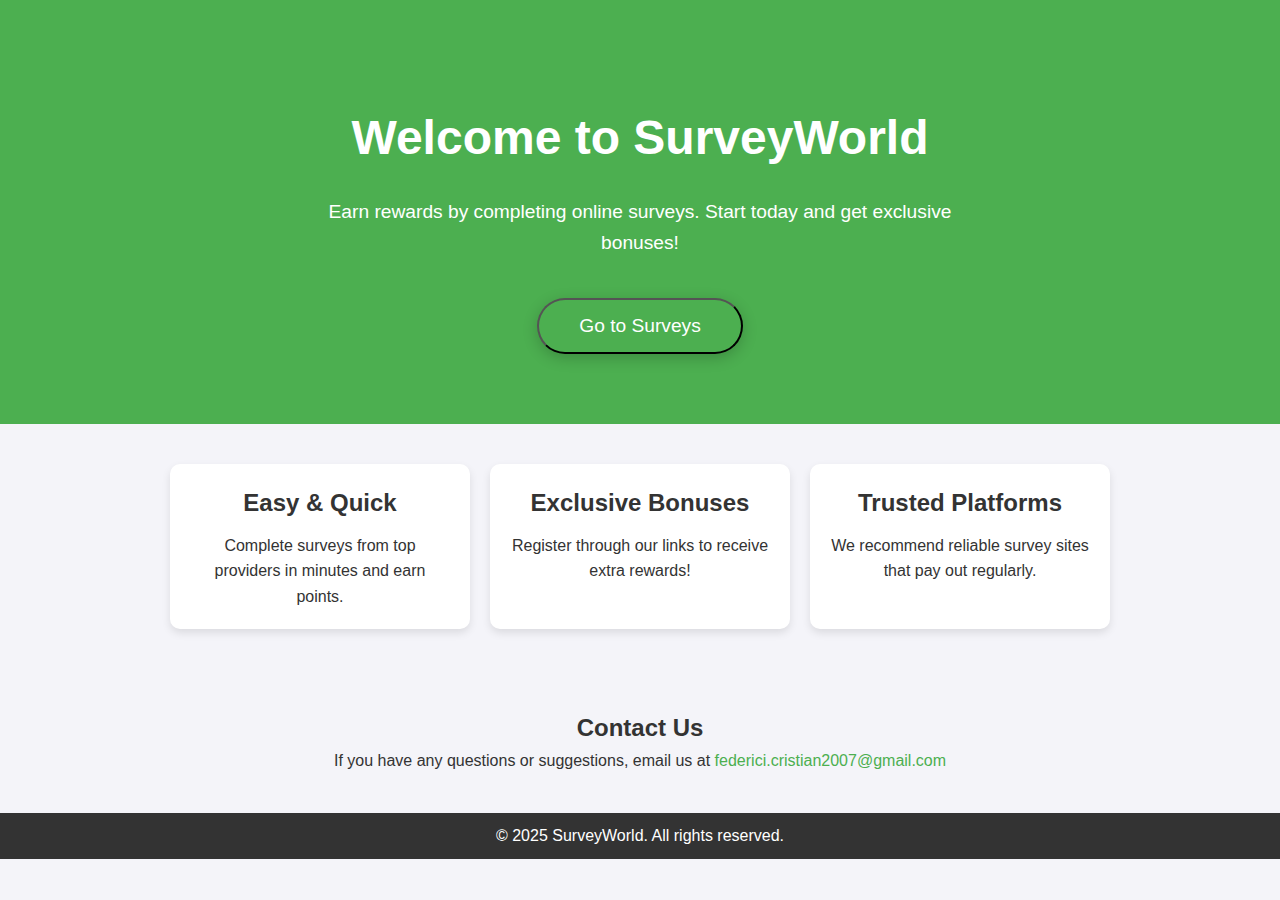
<file: index.html>
<!DOCTYPE html>
<html lang="en">
<head>
  <meta charset="UTF-8">
  <meta name="viewport" content="width=device-width, initial-scale=1.0">
  <title>SurveyWorld</title>
  <link rel="stylesheet" href="style.css">
</head>
<body>
  <header class="hero">
    <div class="hero-content">
      <h1>Welcome to SurveyWorld</h1>
      <p>Earn rewards by completing online surveys. Start today and get exclusive bonuses!</p>
      <button class="btn btn-primary" onclick="location.href='surveys.html'">Go to Surveys</button>
    </div>
  </header>

  <section class="features">
    <div class="feature-box">
      <h2>Easy & Quick</h2>
      <p>Complete surveys from top providers in minutes and earn points.</p>
    </div>
    <div class="feature-box">
      <h2>Exclusive Bonuses</h2>
      <p>Register through our links to receive extra rewards!</p>
    </div>
    <div class="feature-box">
      <h2>Trusted Platforms</h2>
      <p>We recommend reliable survey sites that pay out regularly.</p>
    </div>
  </section>

  <section class="contact">
    <h2>Contact Us</h2>
    <p>If you have any questions or suggestions, email us at 
      <a href="mailto:federici.cristian2007@gmail.com">federici.cristian2007@gmail.com</a>
    </p>
  </section>

  <footer>
    <p>&copy; 2025 SurveyWorld. All rights reserved.</p>
  </footer>
</body>
</html>
</file>
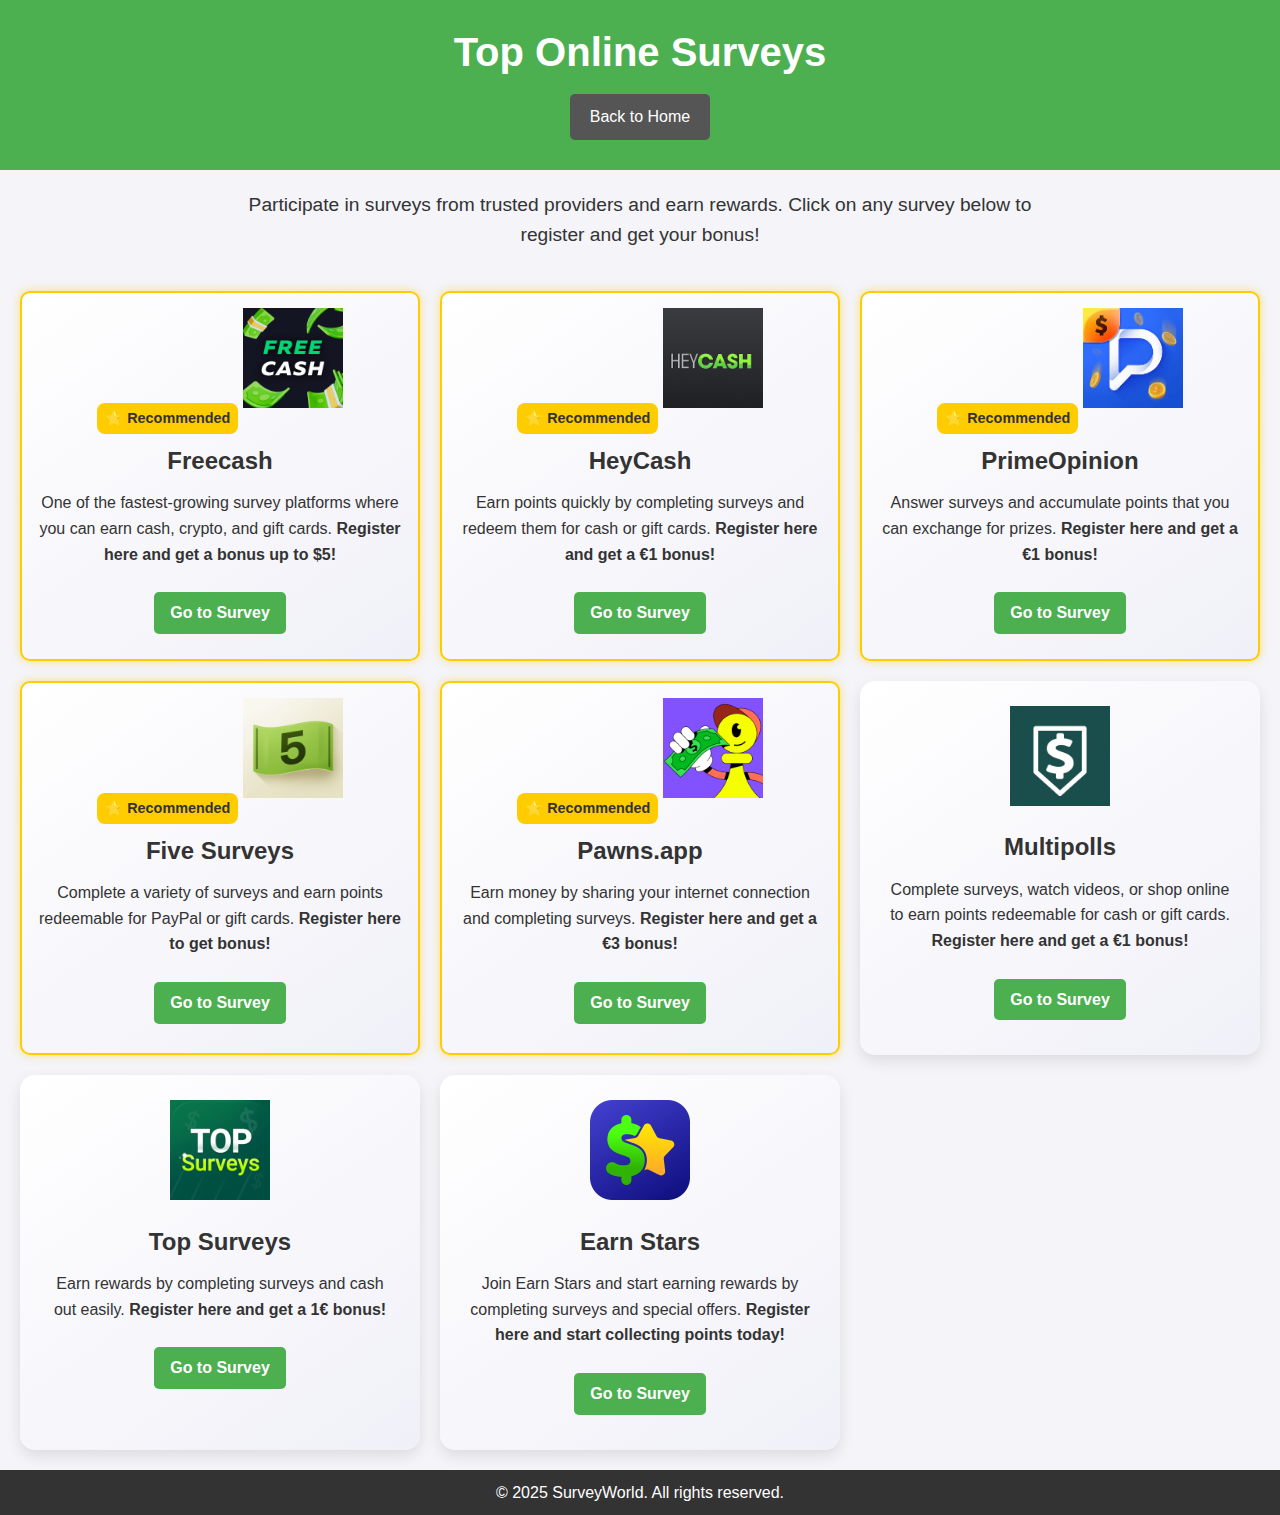
<file: surveys.html>
<!DOCTYPE html>
<html lang="en">
<head>
  <meta charset="UTF-8">
  <meta name="viewport" content="width=device-width, initial-scale=1.0">
  <title>Surveys - SurveyWorld</title>
  <link rel="stylesheet" href="style.css">
</head>
<body>

  <header>
    <h1>Top Online Surveys</h1>
    <a href="index.html" class="btn btn-secondary">Back to Home</a>
  </header>

  <section class="intro">
    <p>Participate in surveys from trusted providers and earn rewards. Click on any survey below to register and get your bonus!</p>
  </section>

  <section class="survey-sites">

    <!-- Freecash -->
    <div class="site recommended">
      <span class="badge">⭐ Recommended</span>
      <img src="logo_freecash.png" alt="Freecash - Earn money with surveys and offers">
      <h3>Freecash</h3>
      <p>One of the fastest-growing survey platforms where you can earn cash, crypto, and gift cards. 
         <strong>Register here and get a bonus up to $5!</strong></p>
      <a href="https://freecash.com/r/P85GD" target="_blank" class="btn btn-primary">Go to Survey</a>
    </div>

    <!-- HeyCash -->
    <div class="site recommended">
      <span class="badge">⭐ Recommended</span>
      <img src="logo_heycash.png" alt="HeyCash - Earn rewards with online surveys">
      <h3>HeyCash</h3>
      <p>Earn points quickly by completing surveys and redeem them for cash or gift cards. 
         <strong>Register here and get a €1 bonus!</strong></p>
      <a href="https://heycash.com/register?ref=9f8fc9ba-2530-4e20-b70d-eeb5159b300e" target="_blank" class="btn btn-primary">Go to Survey</a>
    </div>

    <!-- PrimeOpinion -->
    <div class="site recommended">
      <span class="badge">⭐ Recommended</span>
      <img src="logo_primeopinion.png" alt="PrimeOpinion - Answer surveys for rewards">
      <h3>PrimeOpinion</h3>
      <p>Answer surveys and accumulate points that you can exchange for prizes. 
         <strong>Register here and get a €1 bonus!</strong></p>
      <a href="https://primeopinion.com/register?ref=9f672994-91db-4007-a41a-56959cd35b49" target="_blank" class="btn btn-primary">Go to Survey</a>
    </div>

    <!-- FiveSurveys -->
    <div class="site recommended">
      <span class="badge">⭐ Recommended</span>
      <img src="logo_fivesurveys.png" alt="Five Surveys - Complete surveys and earn points">
      <h3>Five Surveys</h3>
      <p>Complete a variety of surveys and earn points redeemable for PayPal or gift cards. 
         <strong>Register here to get bonus!</strong></p>
      <a href="https://fivesurveys.com/register?ref=9f8fcbfc-6e8f-4a86-aa3f-8d03c79a6cc0" target="_blank" class="btn btn-primary">Go to Survey</a>
    </div>

    <!-- Pawns.app -->
    <div class="site recommended">
      <span class="badge">⭐ Recommended</span>
      <img src="logo_pawns.png" alt="Pawns.app - Earn money by sharing internet and surveys">
      <h3>Pawns.app</h3>
      <p>Earn money by sharing your internet connection and completing surveys. 
         <strong>Register here and get a €3 bonus!</strong></p>
      <a href="https://pawns.app/register?r=TUO-REFERRAL" target="_blank" class="btn btn-primary">Go to Survey</a>
    </div>

    <!-- Multipolls -->
    <div class="site">
      <img src="logo_multipolls.png" alt="Multipolls - Earn points through surveys, videos, and shopping">
      <h3>Multipolls</h3>
      <p>Complete surveys, watch videos, or shop online to earn points redeemable for cash or gift cards. 
         <strong>Register here and get a €1 bonus!</strong></p>
      <a href="https://multipolls.com/it/join/BVF27398" target="_blank" class="btn btn-primary">Go to Survey</a>
    </div>

    <!-- TopSurveys -->
    <div class="site">
      <img src="logo_topsurveys.png" alt="Top Surveys - Complete surveys for rewards">
      <h3>Top Surveys</h3>
      <p>Earn rewards by completing surveys and cash out easily. 
        <strong>Register here and get a 1€ bonus!</strong></p>
      <a href="https://topsurveys.app/register?ref=9fc80c8d-b151-4d94-bb5e-a932ab191af5" target="_blank" class="btn btn-primary">Go to Survey</a>
    </div>

    <!-- Earn Stars -->
    <div class="site">
      <img src="logo_earnstars.png" alt="Earn Stars - Complete surveys and offers for rewards">
      <h3>Earn Stars</h3>
      <p>Join Earn Stars and start earning rewards by completing surveys and special offers. 
         <strong>Register here and start collecting points today!</strong></p>
      <a href="https://earnstar.com/register?ref=9fd07aaf-d874-4ee4-a0bf-5b3ff33466a8" target="_blank" class="btn btn-primary">Go to Survey</a>
    </div>

  </section>

  <footer>
    <p>&copy; 2025 SurveyWorld. All rights reserved.</p>
  </footer>

</body>
</html>
</file>
<file: style.css>
/* Reset */
* {
  margin: 0;
  padding: 0;
  box-sizing: border-box;
}

/* Body */
body {
  font-family: 'Arial', sans-serif;
  background-color: #f4f4f9;
  color: #333;
  line-height: 1.6;
}

/* Header */
header {
  background-color: #4CAF50;
  color: white;
  text-align: center;
  padding: 20px;
}

header h1 {
  font-size: 2.5rem;
}

.btn {
  display: inline-block;
  padding: 10px 20px;
  margin: 10px 0;
  text-decoration: none;
  color: white;
  border-radius: 5px;
  text-align: center;
}

.btn-primary {
  background-color: #4CAF50;
}

.btn-secondary {
  background-color: #555;
}

/* Intro Section */
.intro {
  text-align: center;
  margin: 20px 0;
}

.intro p {
  font-size: 1.2rem;
  max-width: 800px;
  margin: 0 auto;
}

/* Survey Sites – grid 3 per riga */
.survey-sites {
  display: grid;
  grid-template-columns: repeat(3, 1fr);
  gap: 20px;
  padding: 20px;
}

.site {
  background: linear-gradient(145deg, #ffffff, #f0f0f8);
  border-radius: 15px;
  box-shadow: 0 6px 15px rgba(0,0,0,0.1);
  padding: 25px;
  text-align: center;
  transition: transform 0.2s, box-shadow 0.2s;
}

.site img {
  width: 100px;
  height: auto;
  margin-bottom: 15px;
}

.site h3 {
  font-size: 1.5rem;
  margin-bottom: 10px;
}

.site p {
  font-size: 1rem;
  margin-bottom: 15px;
}

.site a {
  display: inline-block;
  padding: 8px 16px;
  background-color: #4CAF50;
  color: white;
  text-decoration: none;
  border-radius: 5px;
  font-weight: bold;
}

.site:hover {
  transform: translateY(-5px);
  box-shadow: 0 10px 25px rgba(0,0,0,0.2);
}

/* Footer */
footer {
  background-color: #333;
  color: white;
  text-align: center;
  padding: 10px;
}

/* Responsive – da 3 a 1 per mobile */
@media (max-width: 992px) {
  .survey-sites {
    grid-template-columns: repeat(2, 1fr);
  }
}

@media (max-width: 600px) {
  .survey-sites {
    grid-template-columns: 1fr;
  }
}

/* Homepage Hero */
.hero {
  background-color: #4CAF50;
  color: white;
  text-align: center;
  padding: 100px 20px 60px 20px;
}

.hero h1 {
  font-size: 3rem;
  margin-bottom: 20px;
}

.hero p {
  font-size: 1.2rem;
  max-width: 700px;
  margin: 0 auto 30px auto;
}

/* Features Section */
.features {
  display: flex;
  flex-wrap: wrap;
  justify-content: center;
  gap: 20px;
  padding: 40px 20px;
}

.feature-box {
  background-color: white;
  padding: 20px;
  border-radius: 10px;
  flex: 1 1 250px; /* larghezza minima 250px */
  max-width: 300px;
  text-align: center;
  box-shadow: 0 4px 8px rgba(0,0,0,0.1);
}

.feature-box h2 {
  margin-bottom: 10px;
}

.feature-box p {
  font-size: 1rem;
}

/* Contact Section */
.contact {
  text-align: center;
  padding: 40px 20px;
}

.contact a {
  color: #4CAF50;
  text-decoration: none;
}

.contact a:hover {
  text-decoration: underline;
}

/* Responsive */
@media (max-width: 992px) {
  .features {
    flex-direction: column;
    align-items: center;
  }
}
/* Pulsante principale homepage */
.hero .btn-primary {
  font-size: 1.2rem;
  padding: 15px 40px;
  border-radius: 50px;       /* più arrotondato */
  box-shadow: 0 4px 15px rgba(0,0,0,0.2); /* ombra */
  transition: background-color 0.3s, transform 0.2s, box-shadow 0.2s;
}

.hero .btn-primary:hover {
  background-color: #45a049;
  transform: scale(1.05);
  box-shadow: 0 6px 20px rgba(0,0,0,0.3);
}

.badge {
  display: inline-block;
  background: #ffcc00;
  color: #333;
  font-weight: bold;
  padding: 4px 8px;
  border-radius: 8px;
  margin-bottom: 8px;
  font-size: 0.9em;
}
.recommended {
  border: 2px solid #ffcc00;
  padding: 15px;
  border-radius: 10px;
  box-shadow: 0 0 10px rgba(255, 204, 0, 0.5);
}
</file>
